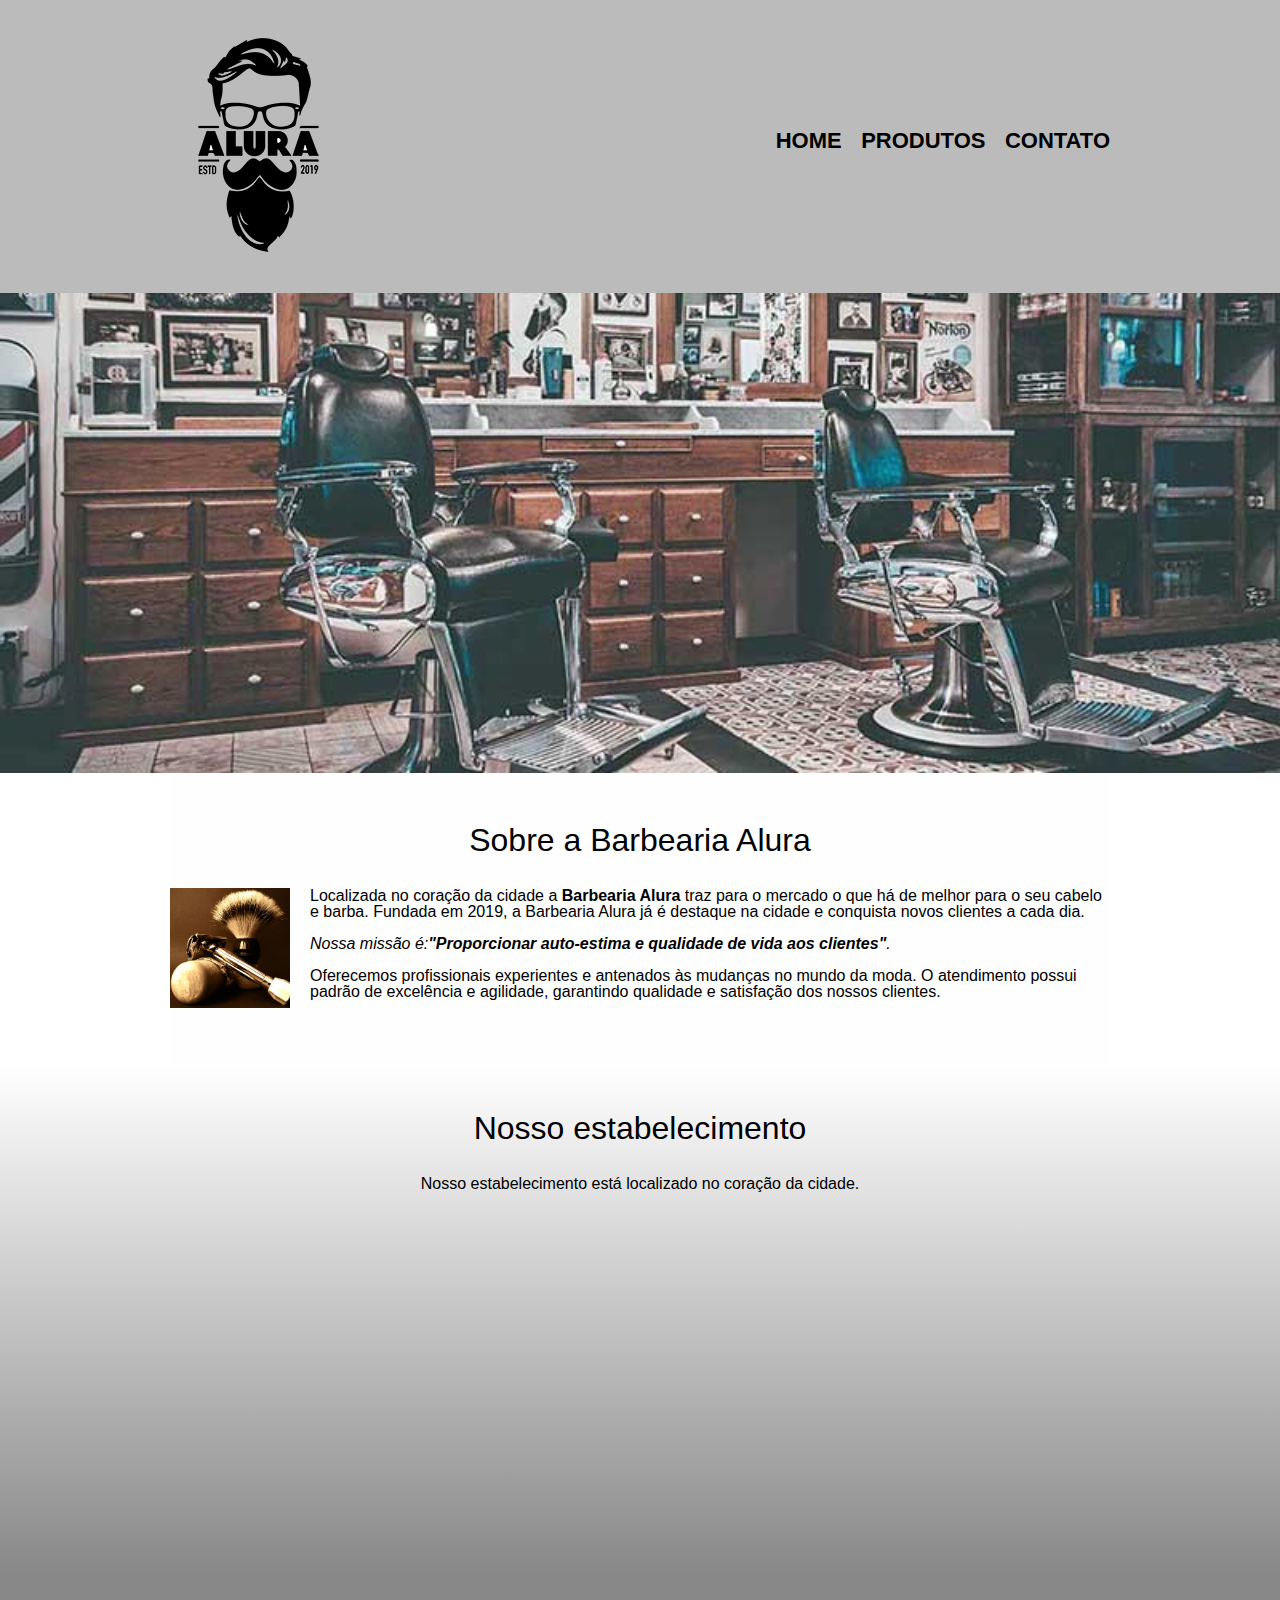
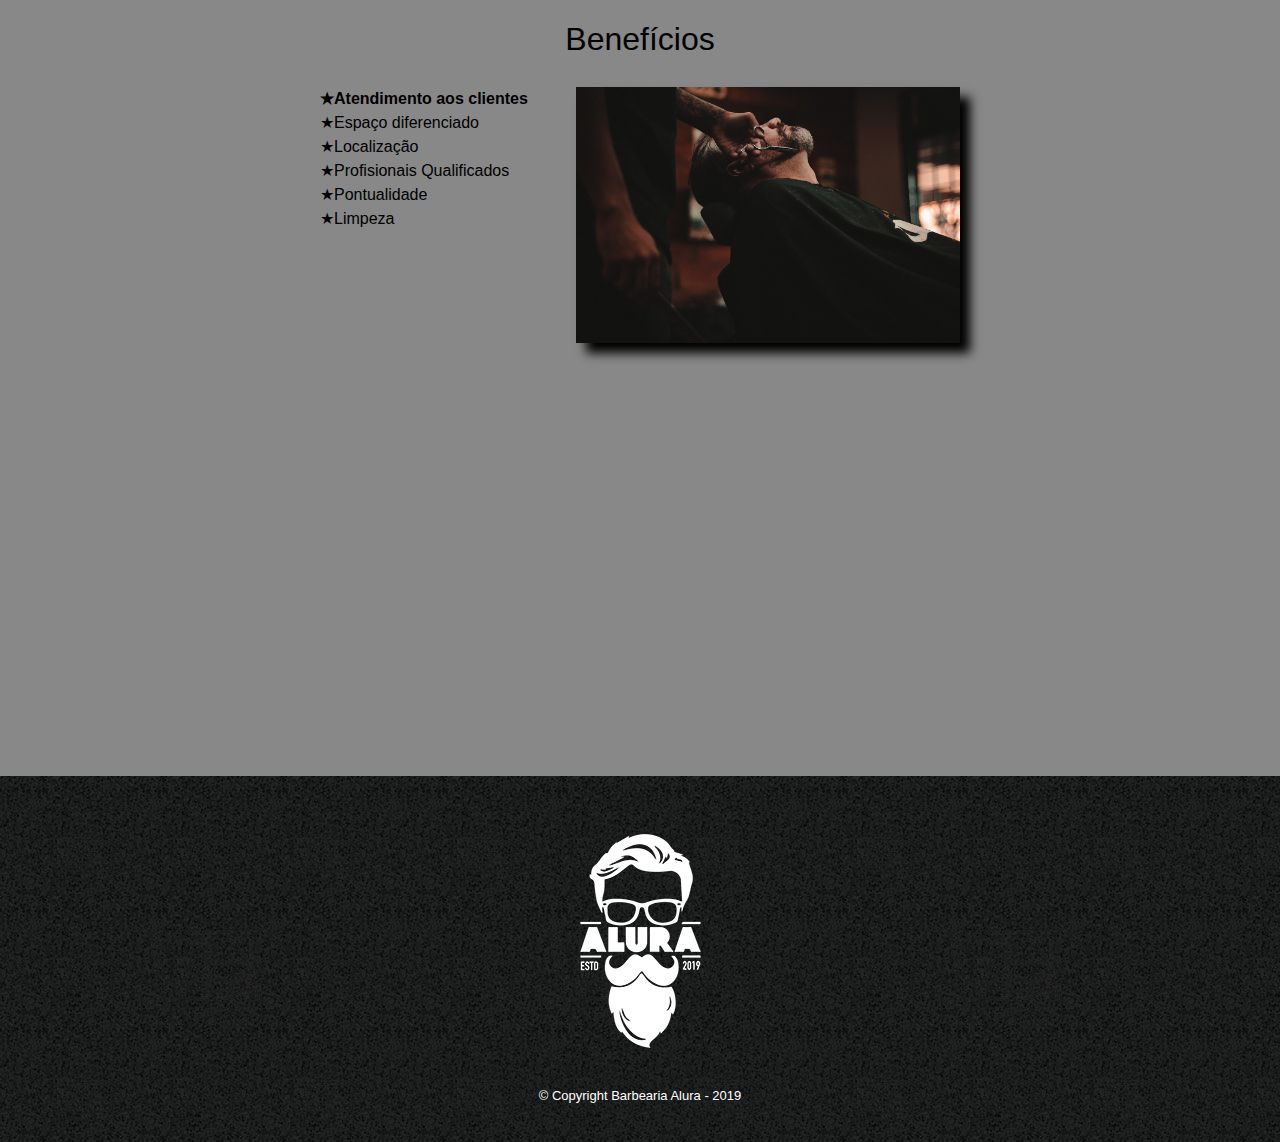
<file: index.html>
<!DOCTYPE html>
<html lang="pt-br">
<html>

<head>
    <meta charset="UTF-8">
    <meta name="viewport" content="width=device-width">
    <title>Barbearia Alura</title>

    <link rel="stylesheet" href="reset.css">
    <link rel="stylesheet" href="style.css">
    <link href="https://font.googleepis.com/css?family=Montserrat&display=swap" rel="stylesheet">
</head>

<body>
    <header>
        <div class="caixa">
            <h1><img src="logo.png"></h1>

            <nav>
                <ul>
                    <li><a href="index.html">Home</a></li>
                    <li><a href="produtos.html">Produtos</a></li>
                    <li><a href="contato.html">Contato</a></li>
                </ul>
            </nav>
        </div>
    </header>

    <img class="banner" src="banner.jpg">
    <main>
        <section class="principal">
            <h2 class="titulo-principal">Sobre a Barbearia Alura</h2>

            <img class="utensilios" src="utensilios.jpg" alt="Utensilios de barbeiro.">

            <p>Localizada no coração da cidade a <strong>Barbearia Alura</strong> traz para o mercado o que há de melhor
                para o seu cabelo e barba. Fundada em 2019, a Barbearia Alura já é destaque na cidade e conquista novos
                clientes a cada dia.</p>

            <p id="missao"><em>Nossa missão é:<strong>"Proporcionar auto-estima e qualidade de vida aos
                        clientes"</strong>.</em></p>

            <p>Oferecemos profissionais experientes e antenados às mudanças no mundo da moda. O atendimento possui
                padrão de excelência e agilidade, garantindo qualidade e satisfação dos nossos clientes.</p>
        </section>

        <section class="mapa">
            <h3 class="titulo-principal">Nosso estabelecimento</h3>
            <p>Nosso estabelecimento está localizado no coração da cidade.</p>

            <div class="mapa-conteudo">
                <iframe src="https://www.google.com/maps/embed?pb=!1m18!1m12!1m3!1d2052.117430805257!2d-46.63445031499081!3d-23.58791894
                497007!2m3!1f0!2f0!3f0!3m2!1i1024!2i768!4f13.1!3m3!1m2!1s0x94ce5a2b2ed7f3a1%3A0xab35da2f5ca62674!2sCaelum%20-%20
                Escola%20de%20Tecnologia!5e0!3m2!1spt-BR!2sbr!4v1622236798368!5m2!1spt-BR!2sbr" width="100%"
                    height="300" style="border:0;" allowfullscreen="" loading="lazy"></iframe>
            </div>

        </section>

        <section class="beneficios">
            <h4 class="titulo-principal">Benefícios</h4>

            <div class="conteudo-beneficios">
                <ul class="lista-beneficios">
                    <li class="itens">Atendimento aos clientes</li>
                    <li class="itens">Espaço diferenciado</li>
                    <li class="itens">Localização</li>
                    <li class="itens">Profisionais Qualificados</li>
                    <li class="itens">Pontualidade</li>
                    <li class="itens">Limpeza</li>
                </ul><img src="beneficios.jpg" class="imagem-beneficios">
            </div>

            <div class="video">
                <iframe width="560" height="315" src="https://www.youtube.com/embed/wcVVXUV0YUY" frameborder="0" allow="acceleromet
                er; autoplay; encrypted-media; gyroscope; picture-in-picture" allowfullscreen></iframe>
            </div>
        </section>
    </main>

    <footer>
        <img src="logo-branco.png">
        <p class="copyright">&copy; Copyright Barbearia Alura - 2019</p>
    </footer>

</body>

</html>
</file>
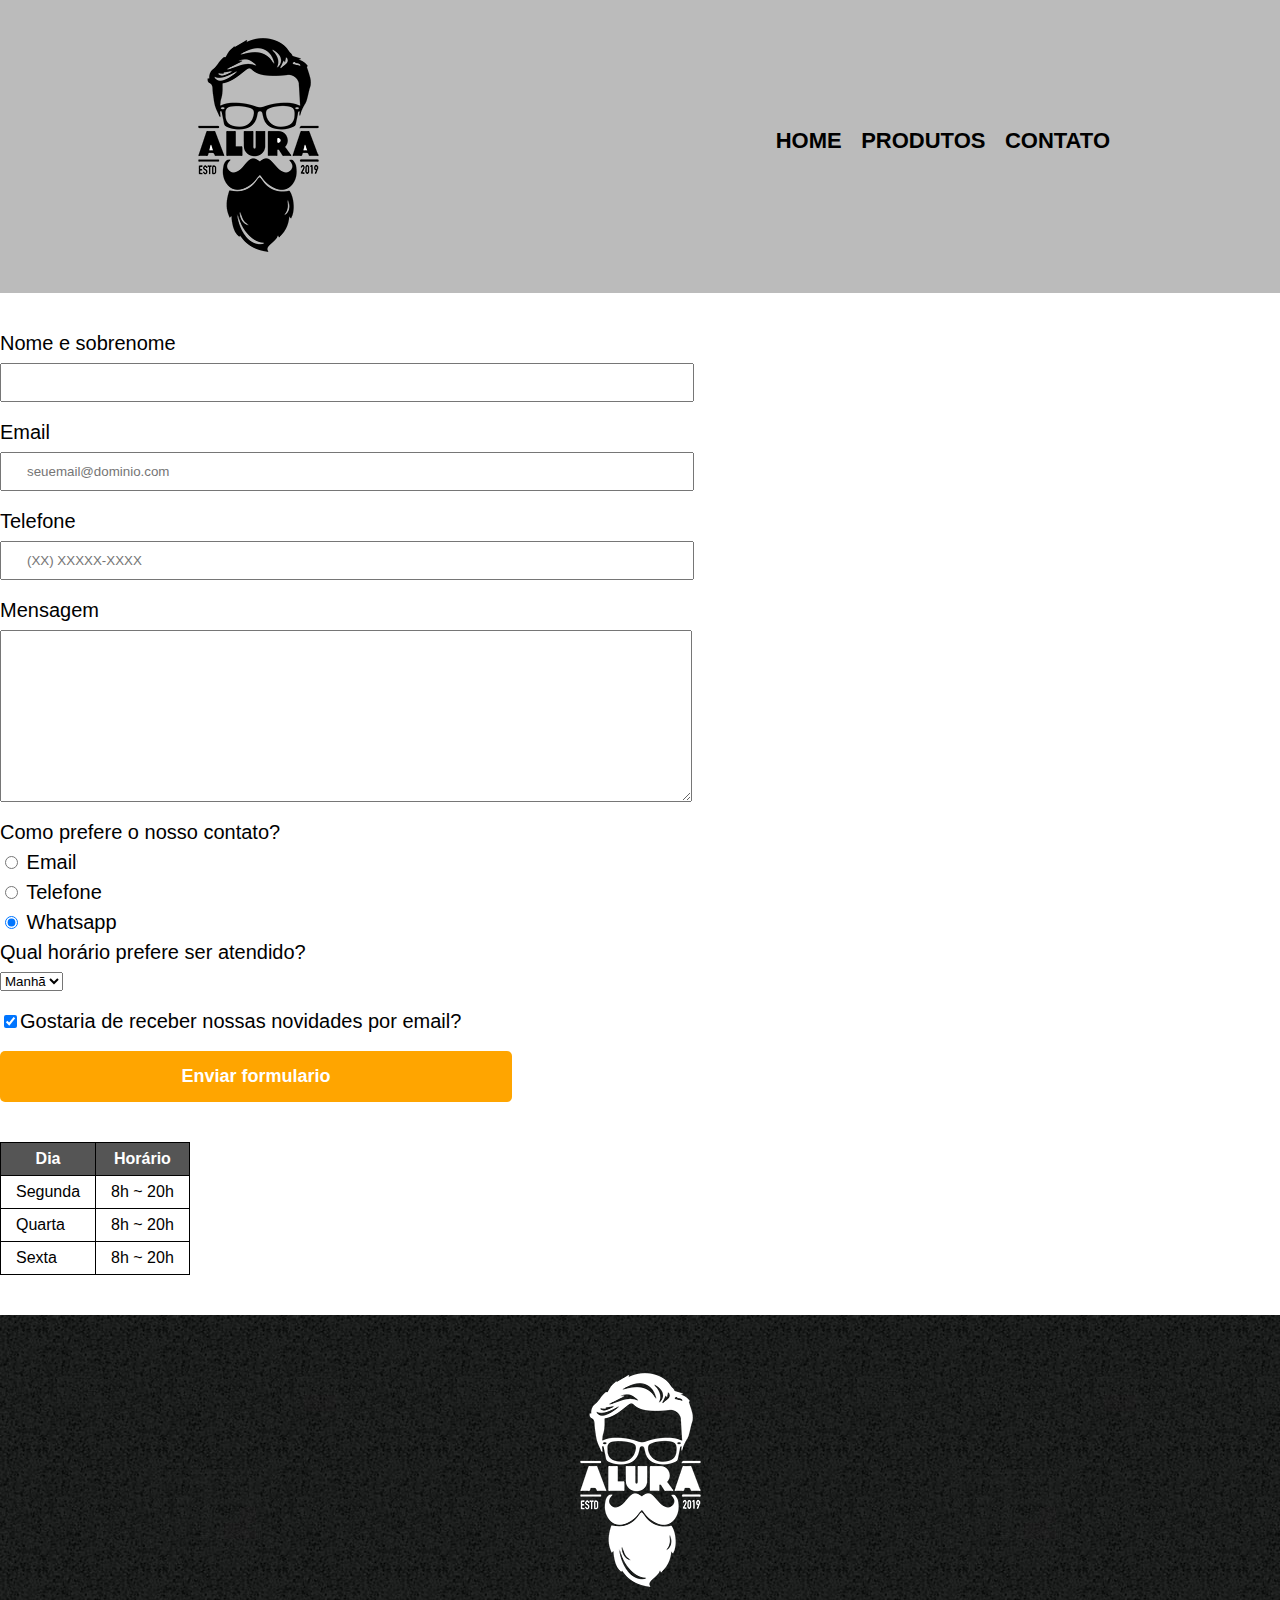
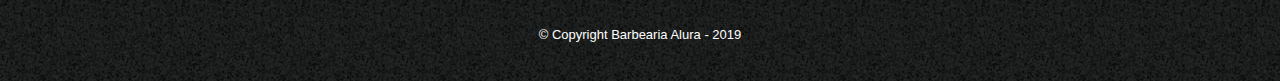
<file: contato.html>
<!DOCTYPE html>
<html lang="pt-br">
<html>

<head>
    <meta charset="UTF-8">
    <title>Contato - Barbearia Alura</title>

    <link rel="stylesheet" href="reset.css">
    <link rel="stylesheet" href="style.css">
</head>

<body>
    <header>
        <div class="caixa">
            <h1><img src="logo.png" alt="Logo da Barbearia Alura"></h1>

            <nav>
                <ul>
                    <li><a href="index.html">Home</a></li>
                    <li><a href="produtos.html">Produtos</a></li>
                    <li><a href="contato.html">Contato</a></li>
                </ul>
            </nav>
        </div>
    </header>

    <main>
        <form>
            <label for="nome-sobrenome">Nome e sobrenome</label>
            <input type="text" id="nome-sobrenome" class="input-padrao" required>

            <label for="email">Email</label>
            <input type="email" id="email" class="input-padrao" required placeholder="seuemail@dominio.com">

            <label for="telefone">Telefone</label>
            <input type="tel" id="telefone" class="input-padrao" required placeholder="(XX) XXXXX-XXXX">

            <label for="mensagem">Mensagem</label>
            <textarea cols="70" rows="10" id="mensagem" class="input-padrao" required></textarea>

            <Fieldset>
                <legend>Como prefere o nosso contato?</legend>
                <label for="radio-email"><input type="radio" name="contato" value="email" id="radio-email">
                    Email</label>

                <label for="radio-telefone"><input type="radio" name="contato" value="telefone" id="radio-telefone">
                    Telefone</label>

                <label for="radio-whatsapp"><input type="radio" name="contato" value="whatsapp" id="radio-whatsapp"
                        checked>
                    Whatsapp</label>

            </Fieldset>

            <Fieldset>
                <legend>Qual horário prefere ser atendido?</legend>
                <select>
                    <option>Manhã</option>
                    <option>Tarde</option>
                    <option>Noite</option>
                </select>
            </Fieldset>

            <label class="checkbox"><input type="checkbox" checked>Gostaria de receber nossas novidades por
                email?</label>

            <input type="submit" value="Enviar formulario" class="enviar">
        </form>

        <table>
            <thead>
                <tr>
                    <th>Dia</th>
                    <th>Horário</th>
                </tr>
            </thead>
            <tbody>
                <tr>
                    <td>Segunda</td>
                    <td>8h ~ 20h</td>
                </tr>
                <tr>
                    <td>Quarta</td>
                    <td>8h ~ 20h</td>
                </tr>
                <tr>
                    <td>Sexta</td>
                    <td>8h ~ 20h</td>
                </tr>
            </tbody>
        </table>
    </main>

    <footer>
        <img src="logo-branco.png" alt="Logo da Barbearia Alura">
        <p class="copyright">&copy; Copyright Barbearia Alura - 2019</p>
    </footer>
</body>

</html>
</file>
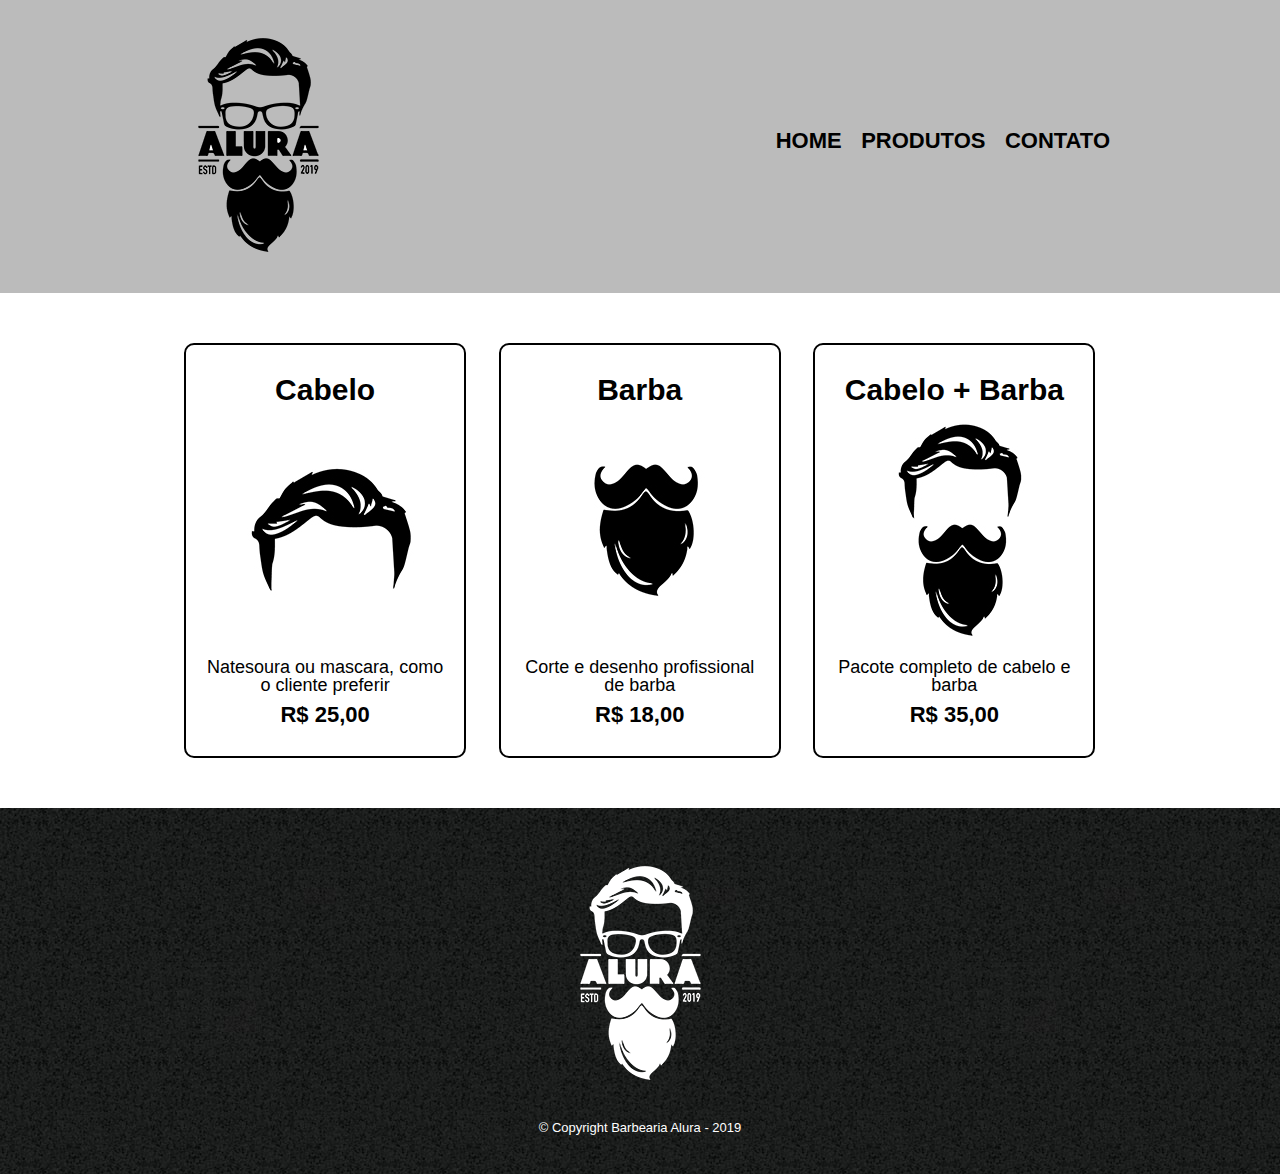
<file: produtos.html>
<!DOCTYPE html>
<html lang="pt-br">

<head>
    <meta charset="UTF-8">
    <title>Produtos - Barbearia Alura</title>

    <link rel="stylesheet" href="reset.css">
    <link rel="stylesheet" href="style.css">
</head>

<body>
    <header>
        <div class="caixa">
            <h1><img src="logo.png"></h1>

            <nav>
                <ul>
                    <li><a href="index.html">Home</a></li>
                    <li><a href="produtos.html">Produtos</a></li>
                    <li><a href="contato.html">Contato</a></li>
                </ul>
            </nav>
        </div>
    </header>

    <main>
        <ul class="produtos">
            <li>
                <h2>Cabelo</h2>
                <img src="cabelo.jpg">
                <p class="produto-descricao"> Natesoura ou mascara, como o cliente preferir</p>
                <p class="produto-preco">R$ 25,00</p>
            </li>
            <li>
                <h2>Barba</h2>
                <img src="barba.jpg">
                <p class="produto-descricao">Corte e desenho profissional de barba</p>
                <p class="produto-preco">R$ 18,00</p>
            </li>
            <li>
                <h2>Cabelo + Barba</h2>
                <img src="cabelo+barba.jpg">
                <p class="produto-descricao">Pacote completo de cabelo e barba</p>
                <p class="produto-preco">R$ 35,00</p>
            </li>
        </ul>
    </main>

    <footer>
        <img src="logo-branco.png">
        <p class="copyright">&copy; Copyright Barbearia Alura - 2019</p>
    </footer>
</body>

</html>
</file>
<file: style.css>
header {
    background: #BBBBBB;
    padding: 20px 0;
}

body {
    font-family: 'Montserrat', sans-serif;
}

.caixa {
    position: relative;
    width: 940px;
    margin: 0 auto;
}

nav {
    position: absolute;
    top: 110px;
    right: 0;
}

nav li {
    display: inline;
    margin: 0 0 0 15px;
}

nav a {
    text-transform: uppercase;
    color: #000000;
    font-weight: bold;
    font-size: 22px;
    text-decoration: none;
}

nav a:hover {
    color: #c78c19;
    text-decoration: underline;
}

.produtos {
    width: 940px;
    margin: 0 auto;
    padding: 50px 0;
}

.produtos li {
    display: inline-block;
    text-align: center;
    width: 30%;
    vertical-align: top;
    margin: 0 1.5%;
    padding: 30px 20px;
    box-sizing: border-box;
    border: 2px solid #000000;
    border-radius: 10px;
}

.produtos li:hover {
    border-color: #c78c19;
}

.produtos li:active {
    border-color: #088c19;
}

.produtos li:hover h2 {
    font-size: 34px;
}

.produtos h2 {
    font-size: 30px;
    font-weight: bold;
}

.produto-descricao {
    font-size: 18px;
}

.produto-preco {
    font-size: 22px;
    font-weight: bold;
    margin-top: 10px;
}

footer {
    text-align: center;
    background: url("bg.jpg");
    padding: 40px 0;
}

.copyright {
    color: #ffffff;
    font-size: 13px;
    margin: 20px 0 0;
}

form {
    margin: 40px 0;
}

form label, form legend {
    display: block;
    font-size: 20px;
    margin: 0 0 10px;
}

.input-padrao {
    display: block;
    margin: 0 0 20px;
    padding: 10px 25px;
    width: 50%;
}

.checkbox {
    margin: 20px 0;
}

.enviar {
    width: 40%;
    padding: 15px 0;
    background: orange;
    color: white;
    font-weight: bold;
    font-size: 18px;
    border: none;
    border-radius: 5px;
    transition: 1s all;
    cursor: pointer;
}

.enviar:hover {
    background: darkorange;
    transform: scale(1.2);
}

table {
    margin: 20px 0px 40px;
}

thead {
    background: #555;
    color: white;
    font-weight: bold;
}

td, th {
    border: 1px solid #000000;
    padding: 8px 15px;
}

/*css da página inicial*/
.banner {
    width: 100%;
}

.titulo-principal {
    text-align: center;
    font-size: 2em;
    margin: 0 0 1em;
    clear: left;
}

.principal {
    padding: 3em 0;
    background: #fefefe;
    width: 940px;
    margin: 0 auto;
}

.principal p {
    margin: 0 0 1em;
}

.principal strong {
    font-weight: bold;
}

.principal em {
    font-style: italic;
}

.utensilios {
    width: 120px;
    float: left;
    margin: 0 20px 20px 0;
}

.mapa {
    padding: 3em 0;
    background: linear-gradient(#fff, #888);
}

.mapa-conteudo {
    width: 940px;
    margin: 0 auto;
}

.mapa p {
    margin: 0 0 2em;
    text-align: center;
}

.beneficios {
    padding: 3em 0;
    background: #888;
}

.conteudo-beneficios {
    width: 640px;
    margin: 0 auto;
}

.lista-beneficios {
    width: 40%;
    display: inline-block;
    vertical-align: top;
}

.itens {
    line-height: 1.5;
}

.itens:first-child {
    font-weight: bold;
}

.itens:before {
    content: "★";
}

.imagem-beneficios {
    width: 60%;
    opacity: 1;
    transition: 400ms;
    box-shadow: 10px 10px 10px #000000;
}

.imagem-beneficios:hover {
    opacity: 0.3;
}

.video {
    width: 560px;
    margin: 2em auto;
}

@media screen and (max-width:480px) {
    body {
        
    }
}
</file>
